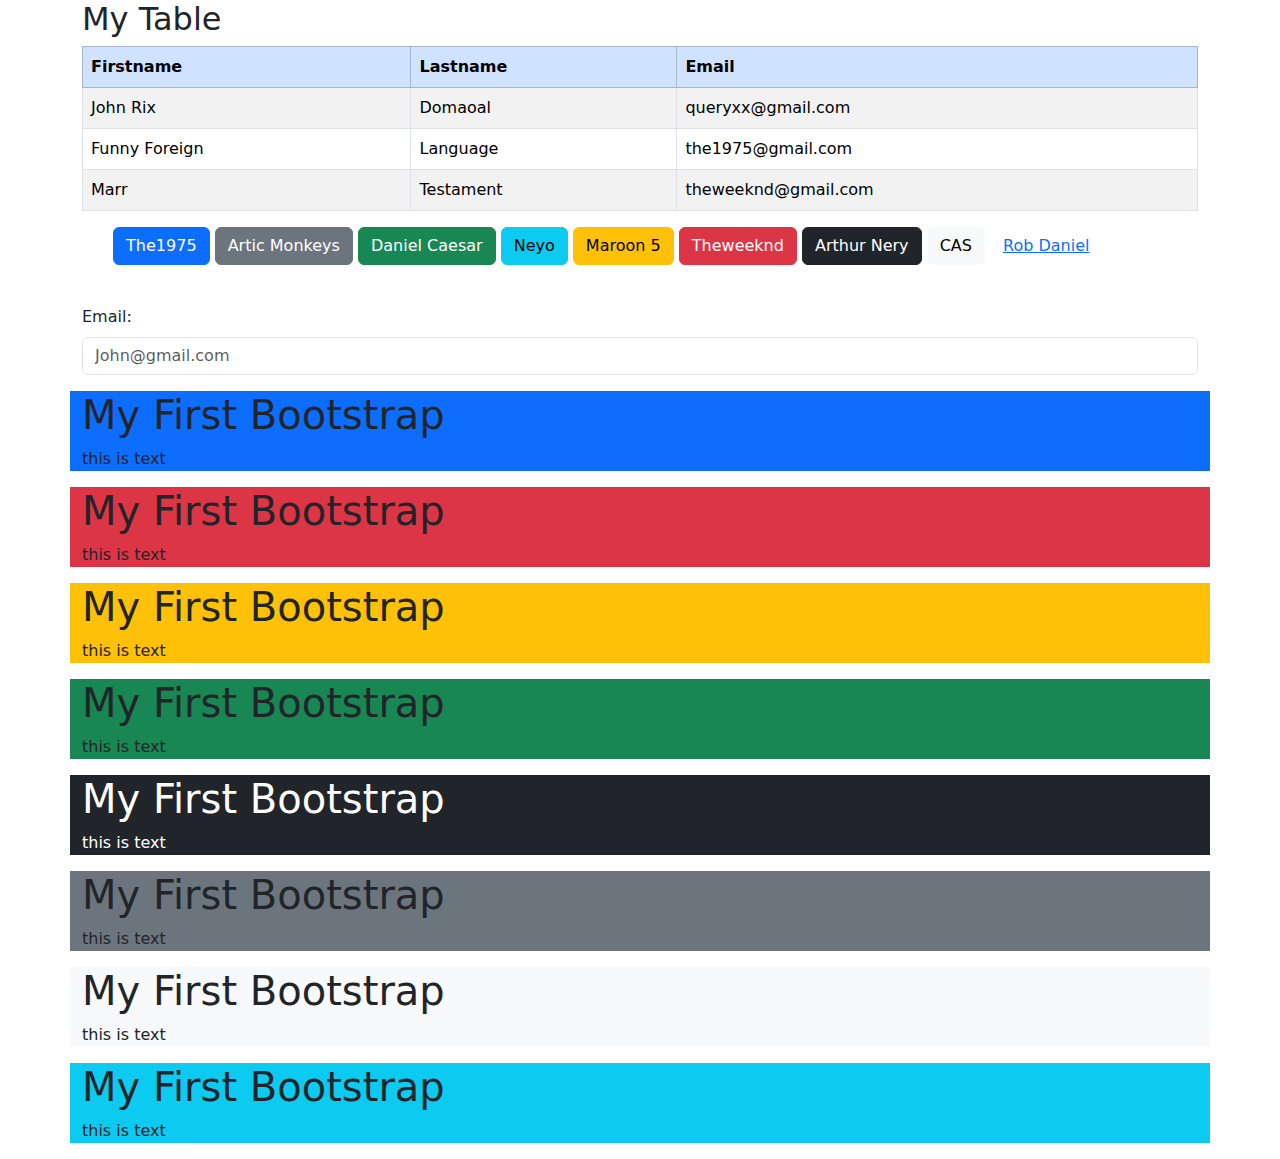
<file: bootstrap-demo/index.html>
<!DOCTYPE html>
<html lang="en">

<head>
    <meta charset="UTF-8">
    <meta name="viewport" content="width=device-width, initial-scale=1.0">
    <title>Bootstrap</title>
    <link rel="stylesheet" href="./css/bootstrap.min.css">
</head>

<body>

    <div class="container">
        <h2>My Table</h2>
        <table class="table table-striped table-bordered table-hover">
            <thead>
                <tr class="table-primary">
                    <th>Firstname</th>
                    <th>Lastname</th>
                    <th>Email</th>
                </tr>
            <tbody>
                <tr>
                    <td>John Rix</td>
                    <td>Domaoal</td>
                    <td>queryxx@gmail.com</td>
                </tr>
                <tr>
                    <td>Funny Foreign</td>
                    <td>Language</td>
                    <td>the1975@gmail.com</td>
                </tr>
                <tr>
                    <td>Marr</td>
                    <td>Testament</td>
                    <td>theweeknd@gmail.com</td>
                </tr>
            </tbody>
            </thead>
        </table>
    </div>
    <div class="container">
    <button class="btn"></button>
    <button class="btn btn-primary">The1975</button>
    <button class="btn btn-secondary">Artic Monkeys</button>
    <button class="btn btn-success">Daniel Caesar</button>
    <button class="btn btn-info">Neyo</button>
    <button class="btn btn-warning">Maroon 5</button>
    <button class="btn btn-danger">Theweeknd</button>
    <button class="btn btn-dark">Arthur Nery</button>
    <button class="btn btn-light">CAS</button>
    <button class="btn btn-link">Rob Daniel</button>
</div>
<br>
<div class="container mb-3 mt-3 ">
    <label for="email" class="form-label">Email:</label>
    <input type="email" class="form-control" id="email" placeholder="John@gmail.com">
</div>
    <div class="bg-primary container">
        <h1>My First Bootstrap</h1>
        <p> this is text</p>
    </div>
    <div class="bg-danger container">
        <h1>My First Bootstrap</h1>
        <p> this is text</p>
    </div>
    <div class="bg-warning container">
        <h1>My First Bootstrap</h1>
        <p> this is text</p>
    </div>
    <div class="bg-success container">
        <h1>My First Bootstrap</h1>
        <p> this is text</p>
    </div>
    <div class="bg-dark text-white container">
        <h1>My First Bootstrap</h1>
        <p> this is text</p>
    </div>
    <div class="bg-secondary container">
        <h1>My First Bootstrap</h1>
        <p> this is text</p>
    </div>
    <div class="bg-light container">
        <h1>My First Bootstrap</h1>
        <p> this is text</p>
    </div>
    <div class="bg-info container">
        <h1>My First Bootstrap</h1>
        <p> this is text</p>
    </div>
    <script src="./js/bootstrap.bundle.js"></script>
</body>

</html>
</file>
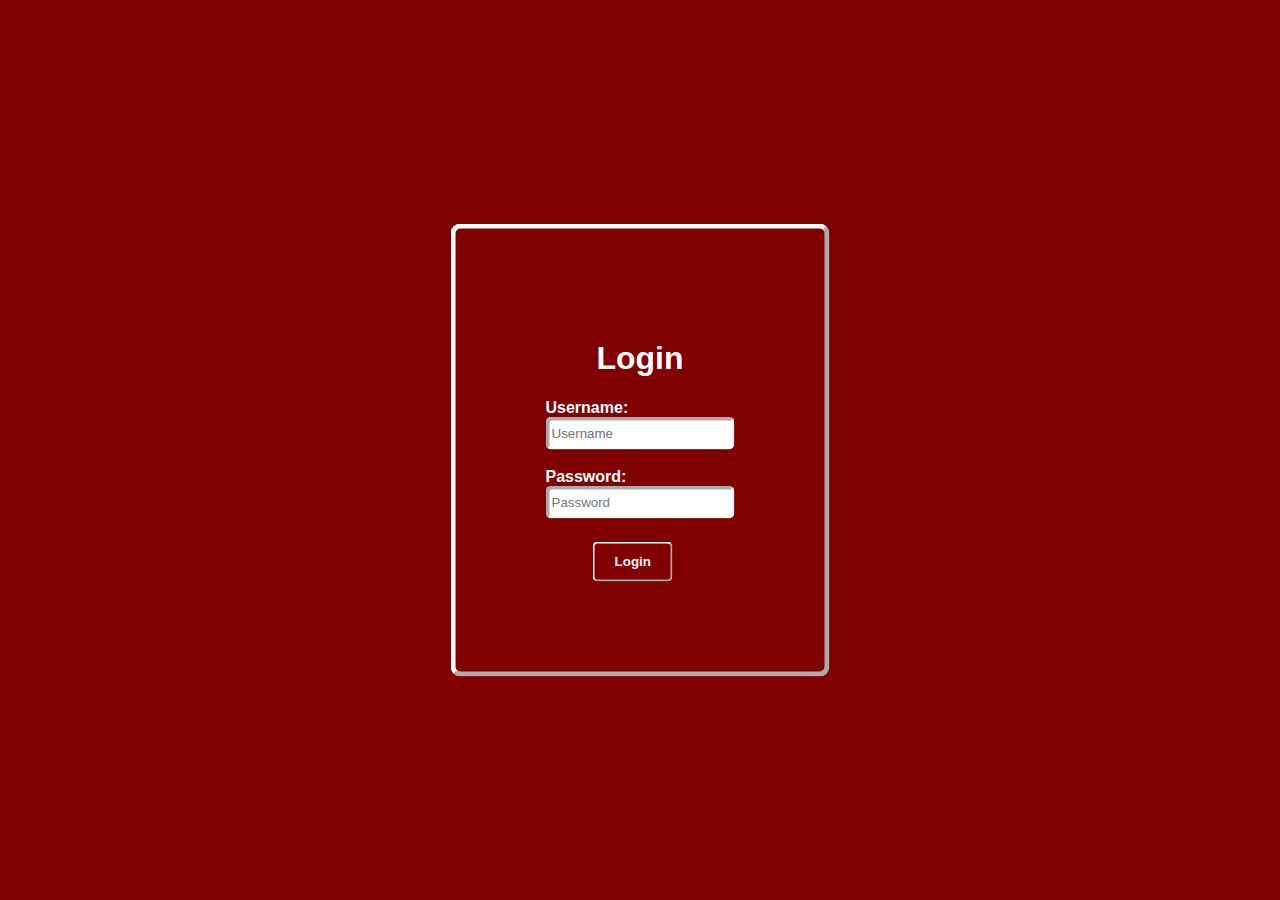
<file: css_selectors/index.html>
<!DOCTYPE html>
<html lang="en">
<head>
    <meta charset="UTF-8">
    <meta name="viewport" content="width=device-width, initial-scale=1.0">
    <title>Document</title>
    <style>

        body{
            background-color: maroon;
            color:white;
            font-family: 'Trebuchet MS', 'Lucida Sans Unicode', 'Lucida Grande', 'Lucida Sans', Arial, sans-serif;
        }
        h1{
            text-align: center;
        }
        input{
            border:4px inset white;
            border-radius: 6px;dg][sf][
            
            ]
            width: 250px;
            height:23px;
        }
        input:hover{
            border-radius: 10px;
            background-color: rgb(253, 179, 165);
            transition: ease-in-out;
            transition-duration: 0.5s;
        }
        form{
            position: absolute;
            top: 50%;
            left:50%;
            transform: translate(-50%,-50%);
            border: 5px outset white;
            padding: 90px;
            background: transparent;
            border-radius: 10px;
           
        }
        button{
            margin-top: 5px;
            margin-left: 25%;
            width: 80px;
            height: 40px;
            font-weight: bold;
            border-radius: 5px;
            background-color: transparent;
            color: aliceblue;
            border: 2px outset white;
        }
        button:hover{
            background-color: white;
            color:black;
            transition: ease-in-out;
            transition-duration: 0.5s;
        }
        label{
            font-weight: bold;
        }
    </style>
</head>
<body>
    <div class="body">
        <form action="" class="bdy">
            <h1 id="tt">Login</h1>
            <label for="username">Username:</label><br>
            <input type="text" id="uname" placeholder="Username"><br><br>
            <label for="password">Password:</label><br>
            <input type="password" id="pass" placeholder="Password"><br><br>
            <button type="submit">Login</button>
        </form>
    </div>
</body>
</html>
</file>
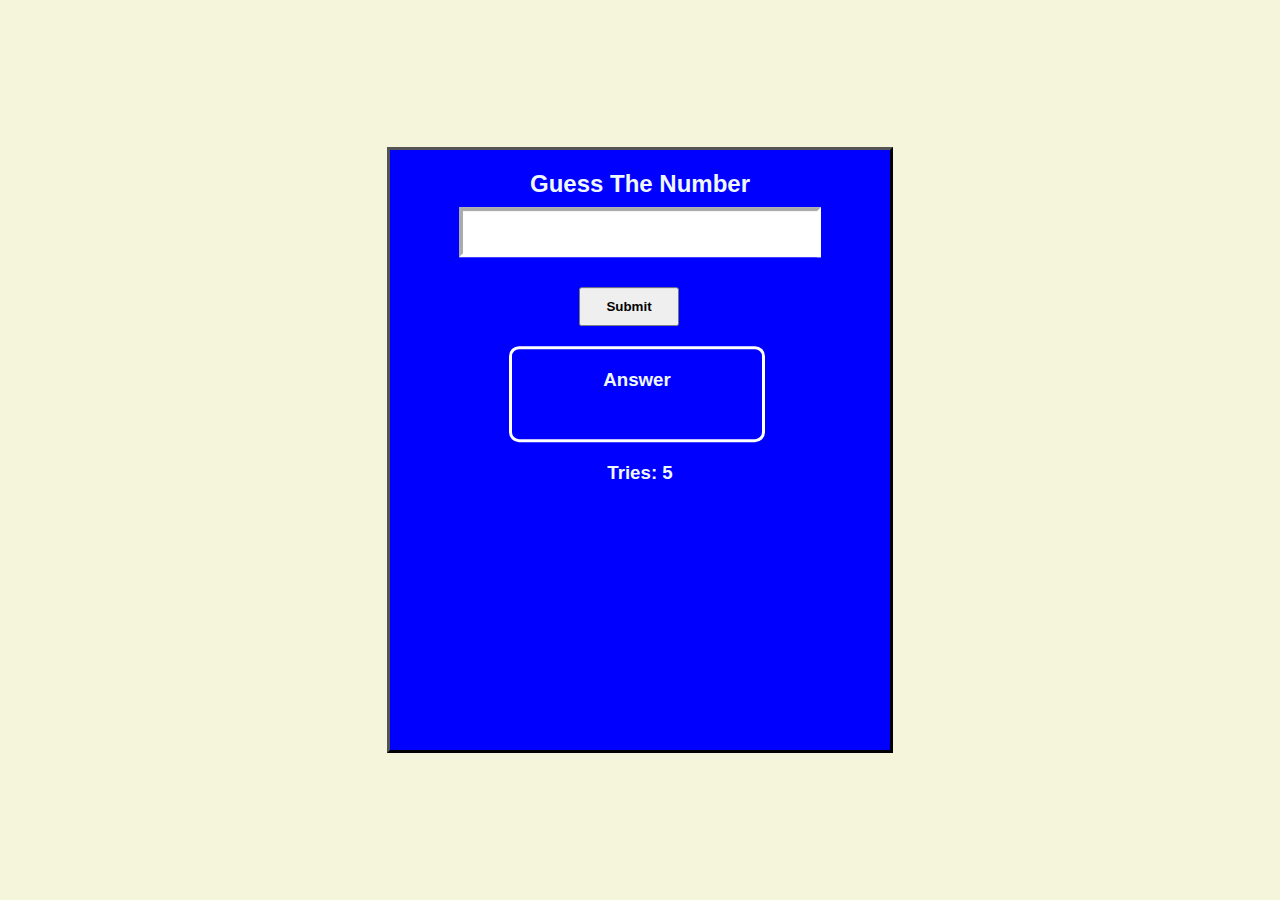
<file: Guess-Number/index.html>
<!DOCTYPE html>
<html lang="en">

<head>
    <meta charset="UTF-8">
    <meta name="viewport" content="width=device-width, initial-scale=1.0">
    <title>Guess Number</title>
    <link rel="stylesheet" href="./css/style.css">
    <script>
        const random =  50;
        let tri = 5;
        let t = 0;
    </script>
    <script src="./js/guess.js"></script>
</head>

<body>
    <div class="bdy">
        <h2 id="">Guess The Number</h2>
        <div class="com">
            <input type="number" id="guess">
            <button type="submit" onclick="checkNumber()">Submit</button>
           <div class="output"> <h3 id="message">Answer</h3></div>
           <div class="tries"> <h3 id="tries">Tries: 5</h3></div>
        </div>

    </div>
</body>

</html>
</file>
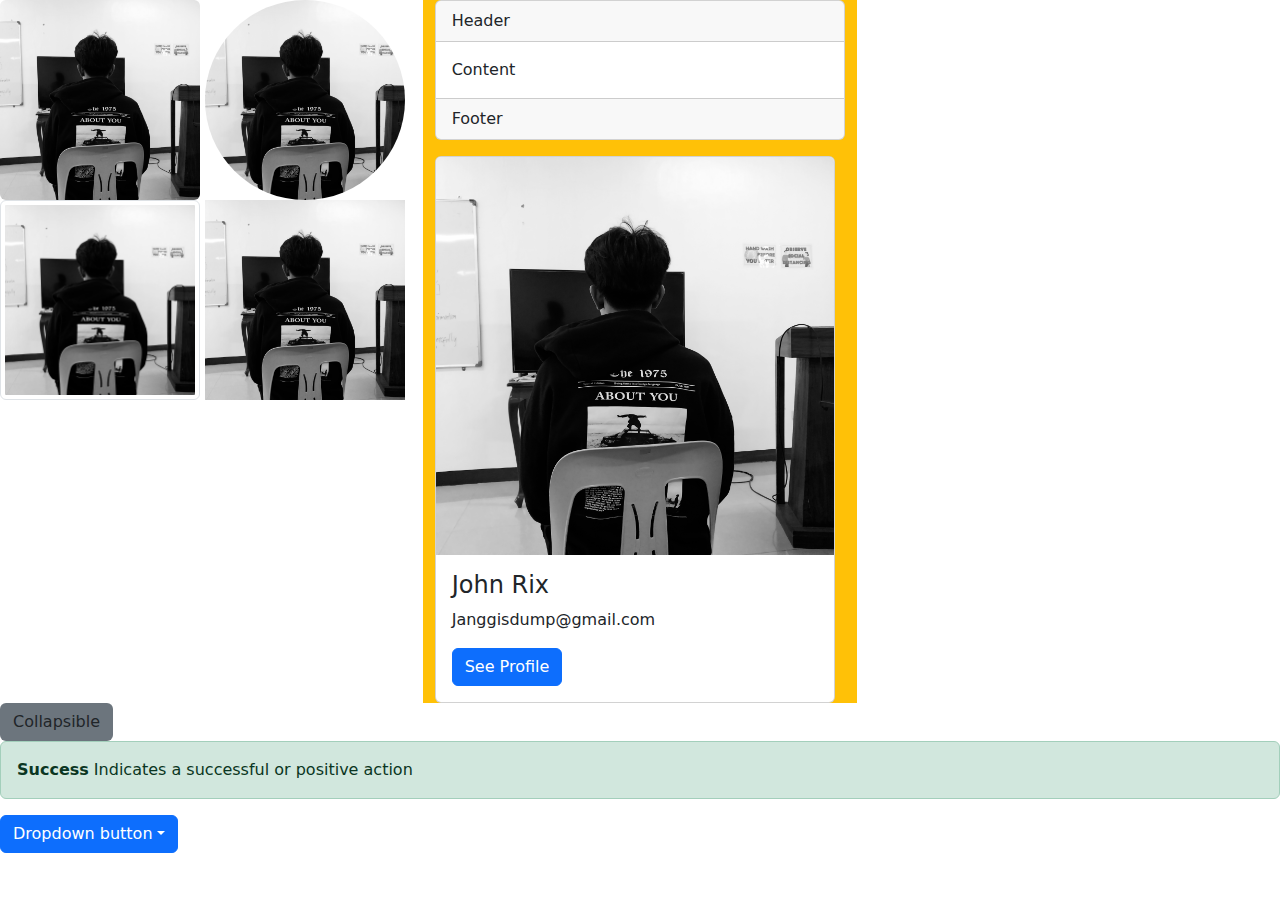
<file: bootstrap-demo/grid.html>
<!DOCTYPE html>
<html lang="en">

<head>
    <meta charset="UTF-8">
    <meta name="viewport" content="width=device-width, initial-scale=1.0">
    <title>Grid System</title>
    <link rel="stylesheet" href="./css/bootstrap.min.css">
</head>

<body>
    <div class="row">
        <div class="col-sm-12 col-md-1 col-lg-4">
            <img src="./images/pic.jpg" width="200" class="rounded" alt="picture">
            <img src="./images/pic.jpg" width="200" class="rounded-circle" alt="picture">
            <img src="./images/pic.jpg" width="200" class="img-thumbnail" alt="picture">
            <img src="./images/pic.jpg" width="200" class="img-fluid" alt="picture">
        </div>

        <div class="col-sm-12 col-md-10 col-lg-4 bg-warning">
            <div class="card mb-3">
                <div class="card-header">Header</div>
                <div class="card-body">Content</div>
                <div class="card-footer">Footer</div>
            </div>
            <div class="card" style="width: 400px;">
                <img src="./images/pic.jpg" alt="janggis" class="card-img-top">
                <div class="card-body">
                    <h4 class="card-title">John Rix </h4>
                    <p class="card-text">Janggisdump@gmail.com</p>
                    <a href="#" class="btn btn-primary">See Profile</a>
                </div>
            </div>
        </div>
    </div>

    <div class="col-sm-12 col-md-1 col-lg-4 ">
        <button data-bs-toggle="collapse" data-bs-target="#demo" class="btn bg-secondary">Collapsible</button>
            <div id="demo" class="collapse">
                Hello World
            </div>
    </div>
    <div class="alert alert-success">
        <strong>Success</strong> Indicates a successful or positive action
    </div>

    <div class="dropdown">
        <button class="btn btn-primary dropdown-toggle" data-bs-toggle="dropdown" type="button">Dropdown button</button>
        <ul class="dropdown-menu">
            <ul class="dropdown-item"><a href="#">The 1975</a></ul>
            <ul class="dropdown-item"><a href="#">Kitchie Nadal</a></ul>
            <ul class="dropdown-item"><a href="#">Bini</a></ul>
        </ul>
    </div>

    <script src="./js/bootstrap.bundle.js"></script>
</body>

</html>
</file>
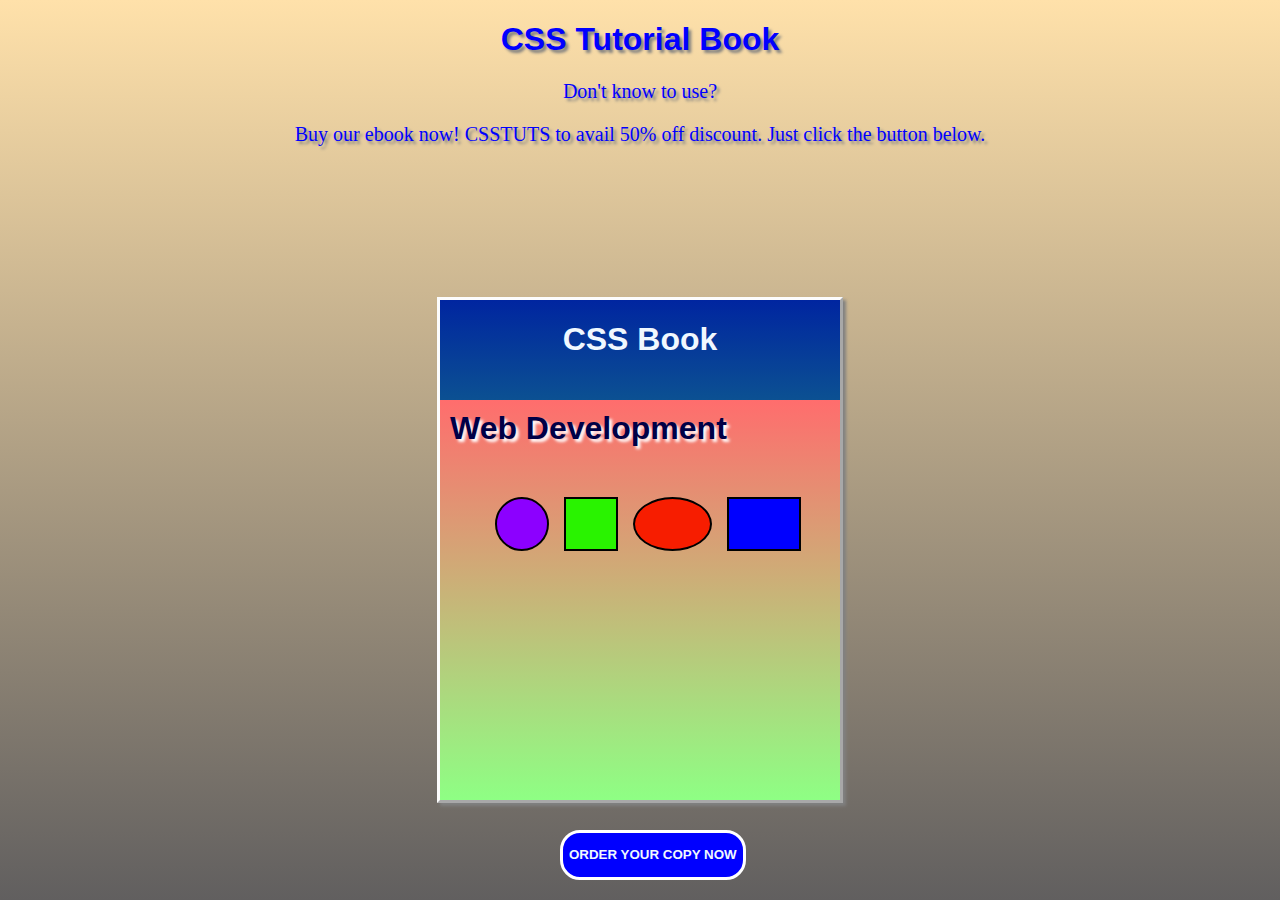
<file: css_types/books.html>
<!DOCTYPE html>
<html lang="en">

<head>
    <meta charset="UTF-8">
    <meta name="viewport" content="width=device-width, initial-scale=1.0">
    <title>Document</title>
    <link rel="stylesheet" href="css/book.css">
    <style>
        body {
            margin: 0;
            padding: 0;
            background:linear-gradient(rgb(255, 225, 170),rgb(97, 95, 95));
            background-repeat: no-repeat;
            background-attachment: fixed;
        }
        .bdy{
            padding: auto;

        }

        .book {
            margin-top: 100px;
            position: absolute;
            top: 50%;
            left: 50%;
            transform: translate(-50%, -50%);
            height: 500px;
            width: 400px;
            background:linear-gradient(rgb(0, 37, 160),rgb(57, 255, 90));
            background-repeat: no-repeat;
            background-attachment: fixed;
            border: 3px outset rgb(252, 252, 252);
            box-shadow: 3px 3px 3px gray;
        }

        .bk {

            position: absolute;
            top: 50%;
            left: 50%;
            transform: translate(-50%, -50%);
            margin-top: 50px;
            width: 400px;
            height: 400px;
            background:linear-gradient(rgb(255, 109, 109),rgb(142, 255, 132));
        }
        button{
           margin-top: 450px;
           margin-left: 120px;
           border-radius: 20px;
           border: 3px solid rgb(255, 255, 255);
           background-color: blue;
           color: aliceblue;
        }
        .web{
           color: rgb(0, 0, 70);
           text-shadow: 3px 3px 3px rgb(255, 255, 255);
        }
    </style>
</head>

<body>
    <div class="bdy">
        <div class="title">
            <h1 style="text-align: center; text-shadow: 3px 3px 3px gray; color: blue;">CSS Tutorial Book</h1>
        </div>
        <div class="text">
            <p style=" text-shadow: 3px 3px 3px gray; color: blue;font-size:20px;">Don't know to use?</p>
            <p style=" text-shadow: 3px 3px 3px gray; color: blue; font-size:20px;">Buy our ebook now! CSSTUTS to avail 50% off discount. Just click the button below.</p>
        </div>
        <div class="book">
            <div>
                <h1 style="text-align: center; color: aliceblue;">CSS Book</h1>
            </div>
            <div class="bk">
                
                <h1 class="web" style="margin:10px;">Web Development</h1>
                <div class="components">
                    <div class="circle"></div>
                    <div class="square"></div>
                    <div class="oval"></div>
                    <div class="rectangle"></div>
                   
                </div>
            </div>
            <button style="height:50px; font-weight: bold; font-family: 'Franklin Gothic Medium', 'Arial Narrow', Arial, sans-serif;">ORDER YOUR COPY NOW</button>
 
        </div>
     
    </div>
  
</body>

</html>
</file>
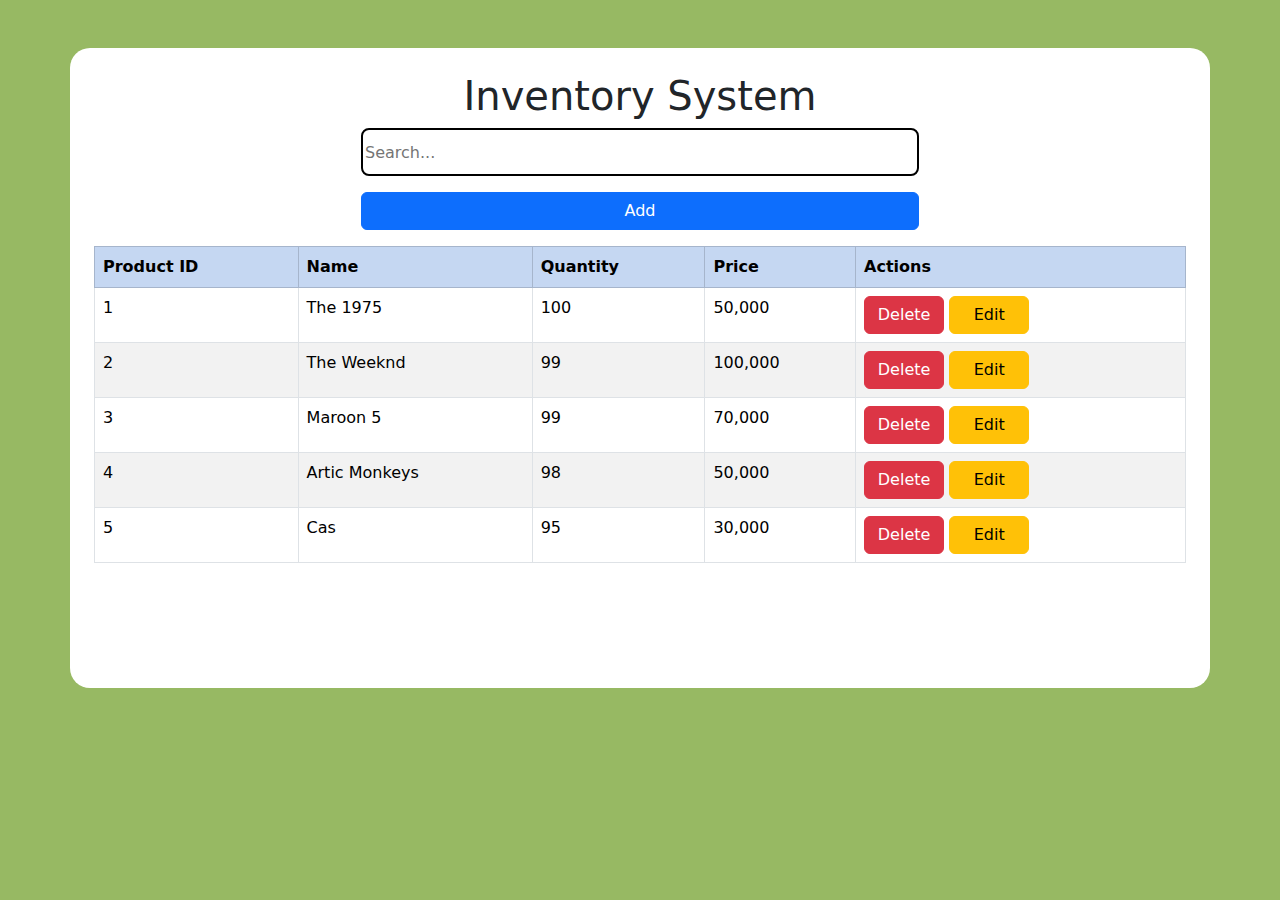
<file: Domaoal_JohnRix_Inventory/inventory.html>
<!DOCTYPE html>
<html lang="en">
<head>
    <meta charset="UTF-8">
    <meta name="viewport" content="width=device-width, initial-scale=1.0">
    <title>Document</title>
    <link rel="stylesheet" href="./css/bootstrap.min.css">
    <link rel="stylesheet" href="./css/inventory.css">
</head>
<body>
    <div class="container con mb-5 mt-5">
        <div class="header">
        <h1 class="text-center mt-4">Inventory System</h1>
        <input type="text" placeholder="Search..." id="search" class="inp">
        <button onclick="add()" class="btn mt-3 mb-3 btn-primary">Add</button>
    </div>
        <div class="container tbl">
            <table class="table table-bordered table-striped">
                <tr class="table-primary">
                    <th>Product ID</th>
                    <th>Name</th>
                    <th>Quantity</th>
                    <th>Price</th>
                    <th>Actions</th>
                </tr>
                <tr>
                    <td>1</td>
                    <td>The 1975</td>   
                    <td>100</td>
                    <td>50,000</td>
                    <td><button class="btn bbtn btn-danger ">Delete</button>   <button class="btn bbtn btn-warning">Edit</button></td>
                </tr>
                <tr>
                    <td>2</td>
                    <td>The Weeknd</td>
                    <td>99</td>
                    <td>100,000</td>
                    <td><button class="btn bbtn btn-danger ">Delete</button>   <button class="btn bbtn btn-warning">Edit</button></td>
                </tr>
                <tr>
                    <td>3</td>
                    <td>Maroon 5</td>
                    <td>99</td>
                    <td>70,000</td>
                    <td><button class="btn bbtn btn-danger ">Delete</button>   <button class="btn bbtn btn-warning">Edit</button></td>
                </tr>
                <tr>
                    <td>4</td>
                    <td>Artic Monkeys</td>
                    <td>98</td>
                    <td>50,000</td>
                    <td><button class="btn bbtn btn-danger ">Delete</button>   <button class="btn bbtn btn-warning">Edit</button></td>

                </tr>
                <tr>
                    <td>5</td>
                    <td>Cas</td>
                    <td>95</td>
                    <td>30,000</td>
                    <td><button class="btn bbtn btn-danger">Delete</button>    <button class="btn bbtn btn-warning">Edit</button></td>
                </tr>
            </table>
        </div>
    </div>
        
    <script src="./js/inventory.js"></script>
    <script src="./js/bootstrap.bundle.js"></script>
</body>
</html>
</file>
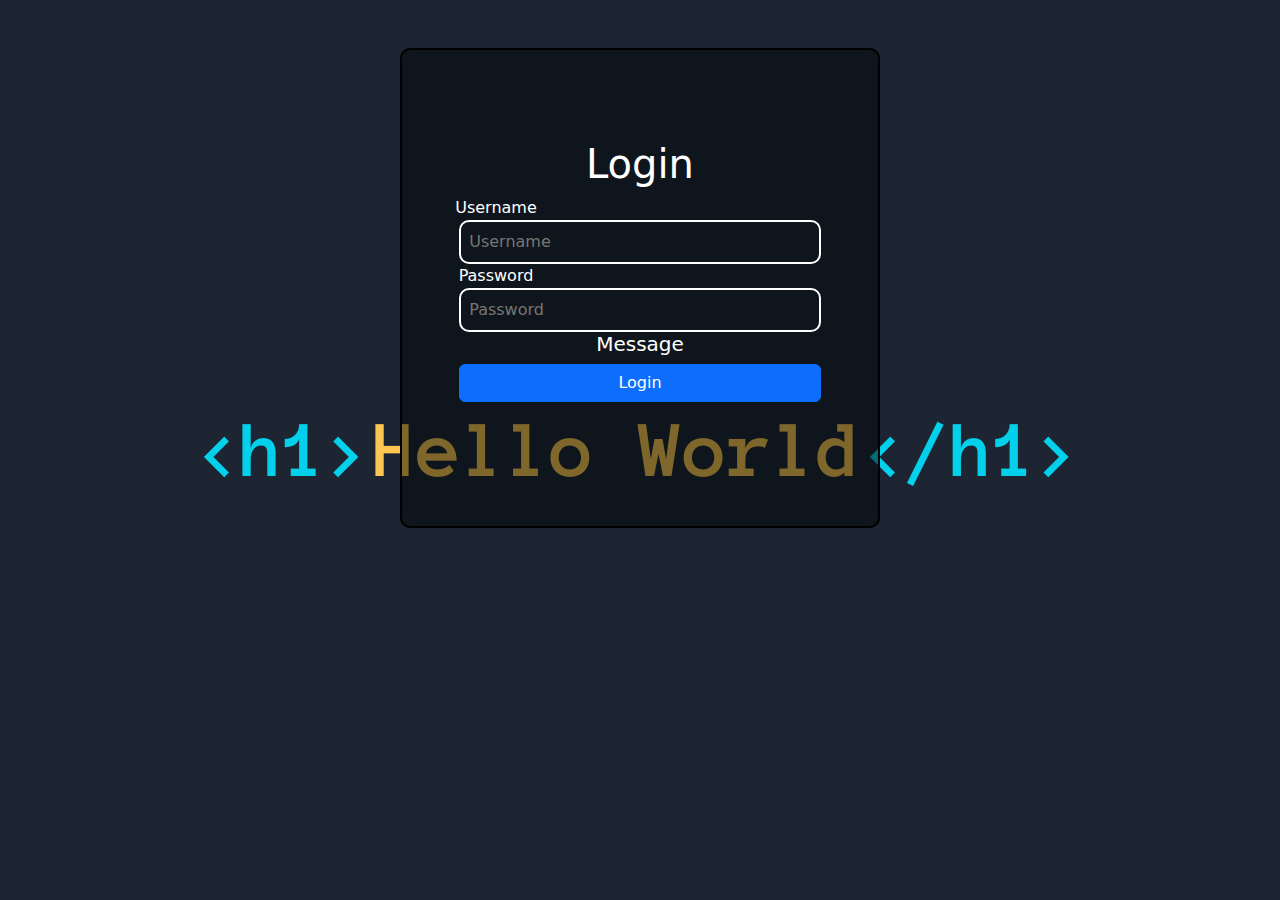
<file: Domaoal_JohnRix_Inventory/login.html>
<!DOCTYPE html>
<html lang="en">

<head>
    <meta charset="UTF-8">
    <meta name="viewport" content="width=device-width, initial-scale=1.0">
    <title>Document</title>
   
    <link rel="stylesheet" href="./css/bootstrap.min.css">
    <link rel="stylesheet" href="./css/login.css">
    <script>
        const myuser = "John Rix";
        const mypass = "domaoal123";
    </script>
</head>

<body>
    <div class="container text-white mt-5 ">
        <div class="content">
            <h1 class="text">Login</h1>
        <label class="lbl" for="Username">Username</label>
        <input type="text" placeholder="Username" id="username" class="inp">
        <label class="lbl" for="Password">Password</label>
        <input type="text" placeholder="Password" class="inp" id="password">
        <h5 id="message" class="message">Message</h5>
        <button class="btn btn-primary" onclick="checkUser()">Login</button>
    </div>
</div>

    <script src="./js/login.js"></script>
    <script src="./js/bootstrap.bundle.js"></script>
</body>

</html>
</file>
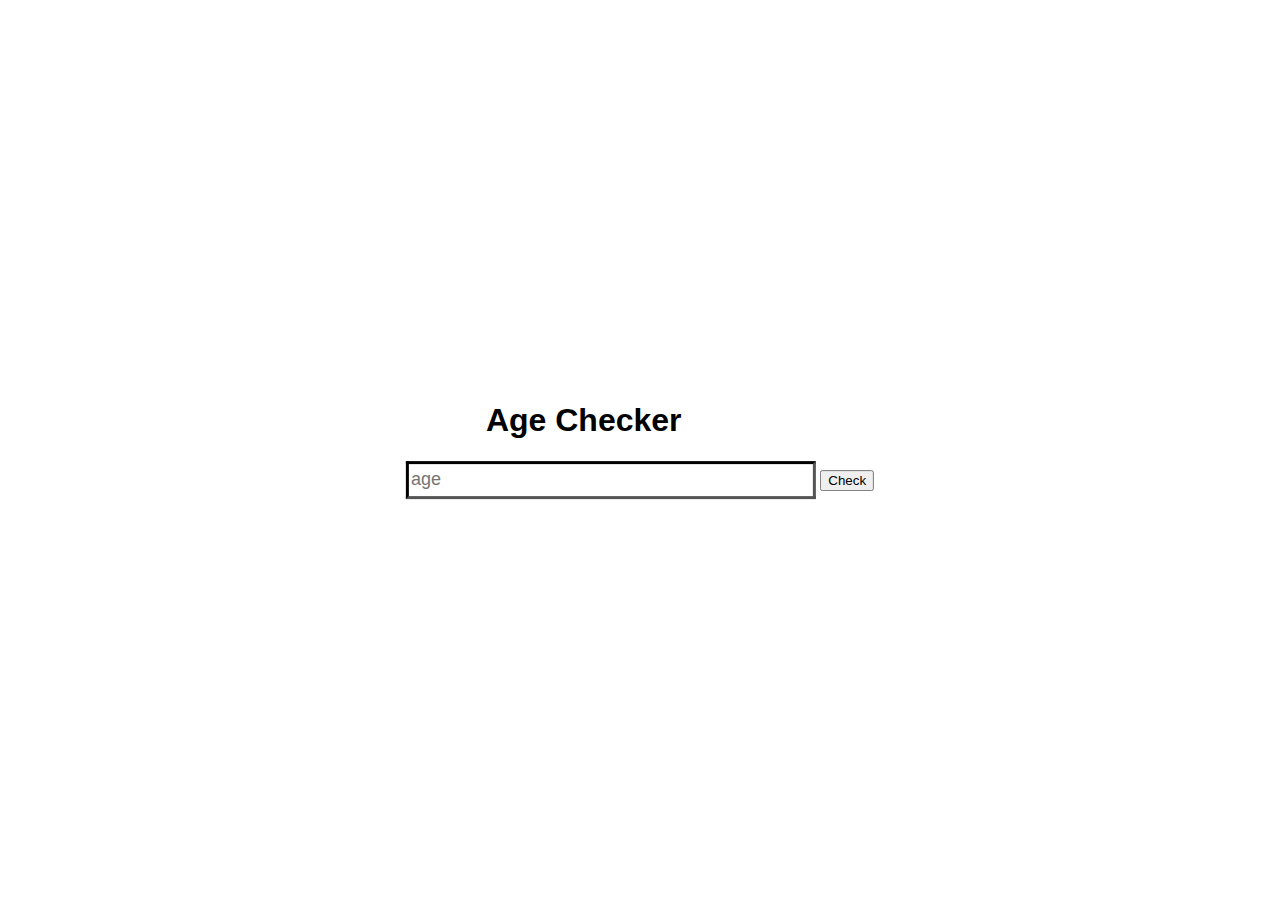
<file: First_JS/age.html>
<!DOCTYPE html>
<html lang="en">
<head>
    <meta charset="UTF-8">
    <meta name="viewport" content="width=device-width, initial-scale=1.0">
    <title>Document</title>
    <style>
        body{
            font-family: Verdana, Geneva, Tahoma, sans-serif;
        }
        .form{
            position:absolute;
            top: 50%;
            left: 50%;
            transform: translate(-50%,-50%);
        }
        input{
            width:400px;
            height: 30px;
            border: 3px inset black;
            font-size: large;
        }
        h2{
            text-align: center;
        }

    </style>
</head>
<Script src="./js/script.js"></Script>
<body>
    <div class="form">
        <h1 style="margin-left: 80px;">Age Checker</h1>
        <input type="text" placeholder="age" id="age" required>
        <button id="btn" onclick="checkage()">Check</button>
        <h2 id="message"></h2>
    </div>
    
</body>
</html>
</file>
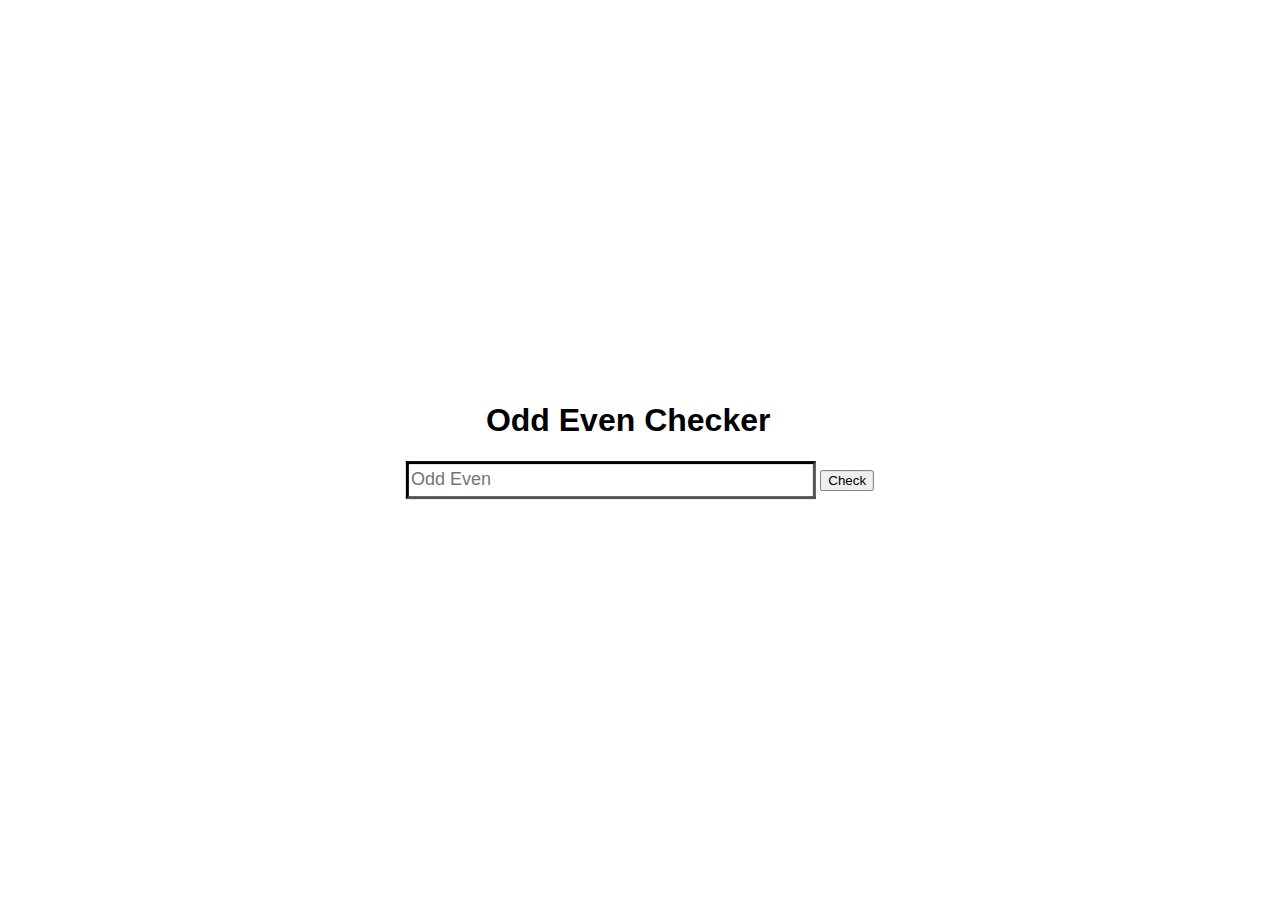
<file: First_JS/oddeven.html>
<!DOCTYPE html>
<html lang="en">
<head>
    <meta charset="UTF-8">
    <meta name="viewport" content="width=device-width, initial-scale=1.0">
    <title>Document</title>
    <style>
        body{
            font-family: Verdana, Geneva, Tahoma, sans-serif;
        }
        .form{
            position:absolute;
            top: 50%;
            left: 50%;
            transform: translate(-50%,-50%);
        }
        input{
            width:400px;
            height: 30px;
            border: 3px inset black;
            font-size: large;
        }
        h2{
            text-align: center;
        }

    </style>
</head>
<Script src="./js/oddeven.js    "></Script>
<body>
    <div class="form">
        <h1 style="margin-left: 80px;">Odd Even Checker</h1>
        <input type="text" placeholder="Odd Even" id="num" required>
        <button id="btn" onclick="oddeven()">Check</button>
        <h2 id="message"></h2>
    </div>
    
</body>
</html>
</file>
<file: Guess-Number/css/style.css>
body {
    font-family: Verdana, Geneva, Tahoma, sans-serif;
    background-color: beige;

}

.bdy {
    position: absolute;
    top: 50%;
    left: 50%;
    transform: translate(-50%, -50%);
    background-color: blue;
    height: 600px;
    width: 500px;
    border: 3px outset black;
}

.com {
    position: absolute;
    top: 30%;
    left: 50%;
    transform: translate(-50%, -50%);

}

button {
    margin-top: 30px;
    padding: 10px;
    width: 100px;
    font-weight: 900;
    margin-left: 120px;
    font-family: Arial, Helvetica, sans-serif;
    margin-bottom: 20px;
}

input {
    margin-top: 50px;
    width: 350px;
    height: 40px;
    font-size: large;
    border: 4px inset white;
}

.output {
    margin-left: 50px;
    width:250px;  
    height:90px;  
    border-radius: 10px;

    border: 3px solid rgb(255, 255, 255);
}

h3 {
    margin-top: 20px;
    text-align: center;
    color: aliceblue;
}

h2 {
    margin-top: 20px;
    text-align: center;
    color: aliceblue;
}
</file>
<file: css_types/css/book.css>
.text {
    font-family:Cambria, Cochin, Georgia, Times, 'Times New Roman', serif;
    text-align: center;
    margin-bottom: 20px
}

h1 {
    font-family: 'Franklin Gothic Medium', 'Arial Narrow', Arial, sans-serif;
}

.components {
    display: flex;
    margin-top: 50px;
    margin-left: 40px;

}

.circle {
    height: 50px;
    width: 50px;
    border-radius: 50%;
    background-color: rgb(140, 0, 255);
    margin-left: 15px;
    border: 2px solid black;
}

.rectangle {
    margin-left: 15px;
    width: 70px;
    height: 50px;
    background-color: blue;
    border: 2px solid black;

}

.square {
    margin-left: 15px;
    height: 50px;
    width: 50px;
    background-color: rgb(41, 243, 0);
    border: 2px solid black;
}

.oval {
    margin-left: 15px;
    height: 50px;
    width: 75px;
    border-radius: 50%;
    background-color: rgb(247, 29, 0);
    border: 2px solid black;
}
</file>
<file: Domaoal_JohnRix_Inventory/css/inventory.css>
body{
    background-color: rgb(151, 185, 99);
}
.header{
    display: grid;
    place-items: center;
}
input{
    width: 50%;
    height:3rem;
    border: 2px solid black;
    border-radius:8px ;
}
.btn{
width: 50%;

}
.con{
    background-color: rgb(255, 255, 255);
    width: 90%;
    height:40rem;
    border-radius:20px ;
}
.tbl{
    overflow-x: hidden;
}
.bbtn{
width: 5rem;
}
</file>
<file: Domaoal_JohnRix_Inventory/css/login.css>
body{
    background: url(bg.png);
    background-attachment: fixed;
    background-repeat: no-repeat;
    background-position: center;
}
.container {
    border: 2px solid black;
    border-radius: 10px;
    width: 30rem;
    height: 30rem;
    background-color: rgba(0, 5,5, 0.5);

}
.content{
margin-top: 20%;
display: grid;
place-items: center;
}
input{
    color: white;
    border: 2px white solid;
    background-color: transparent;
    padding: 8px;
    width: 80%;
    border-radius: 10px;
}
.lbl{
    margin-right: 18rem;
}
.btn{
    width: 80%;
}
</file>
